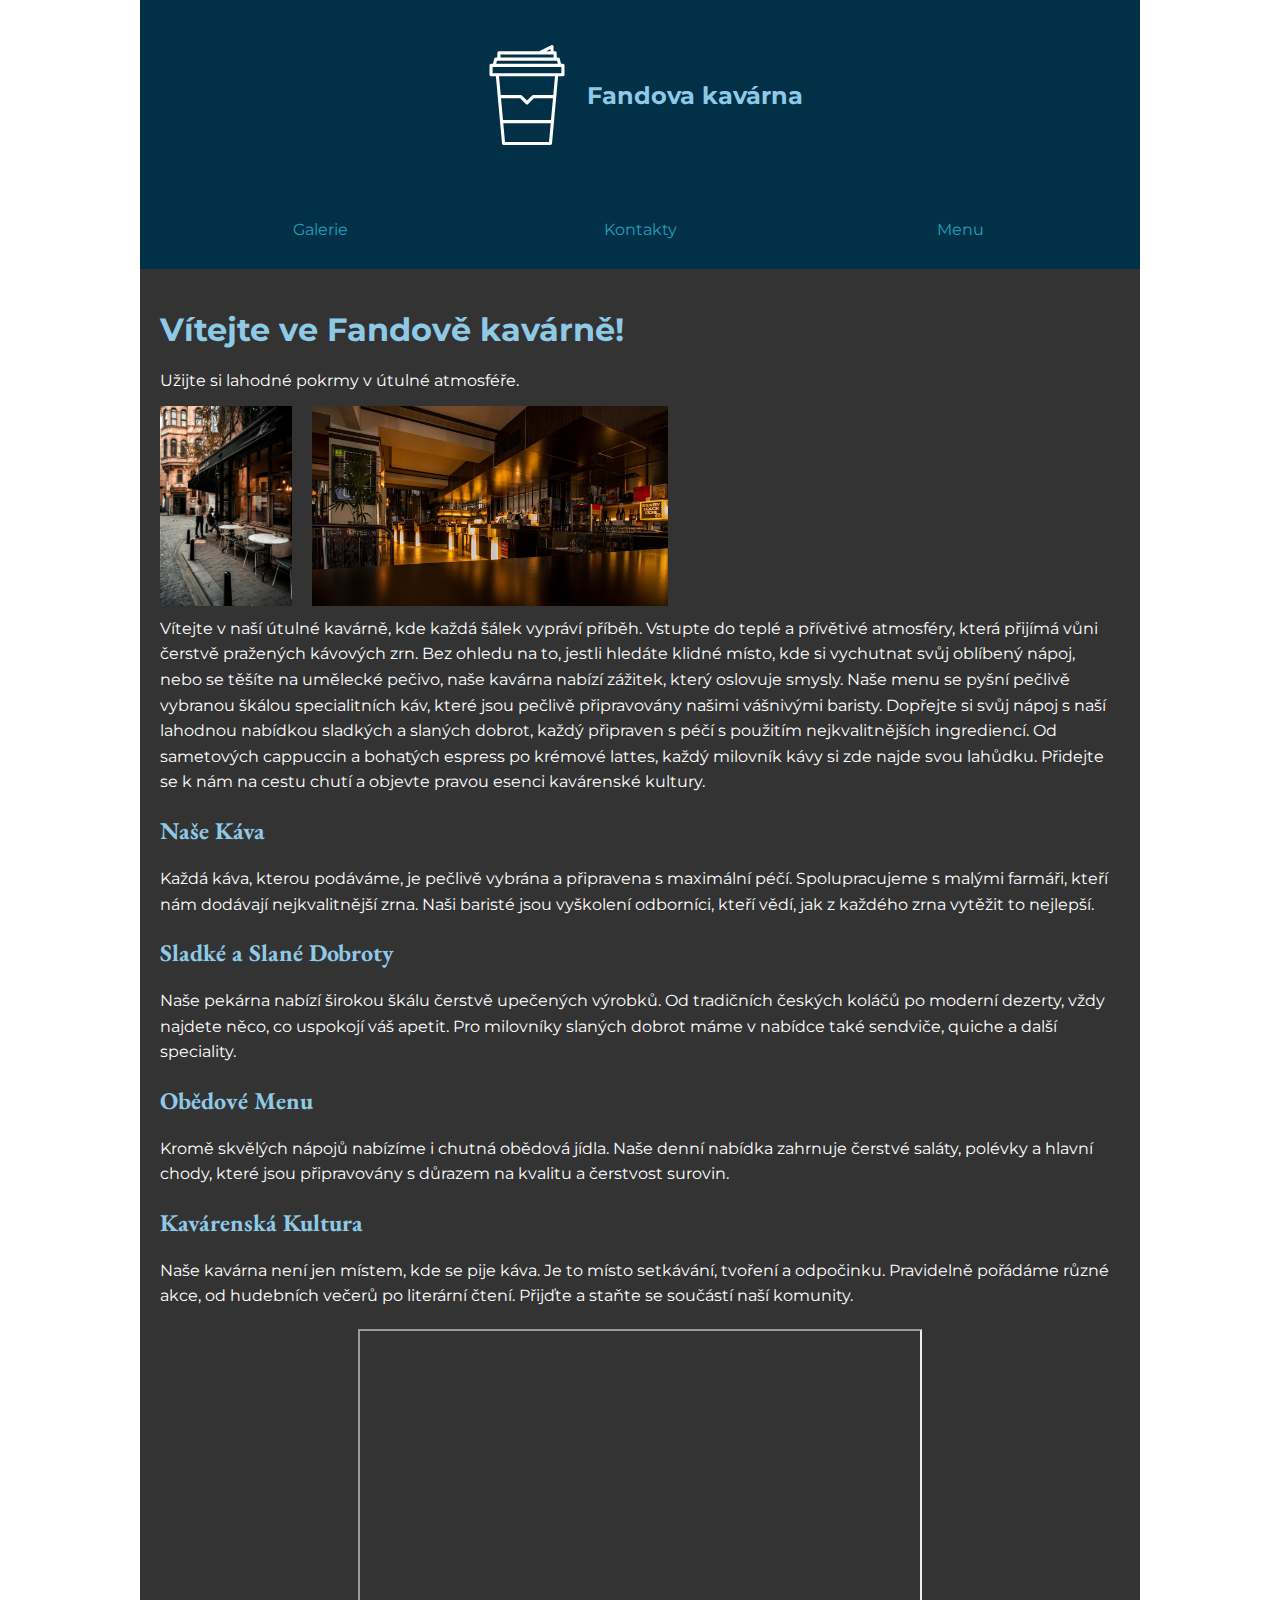
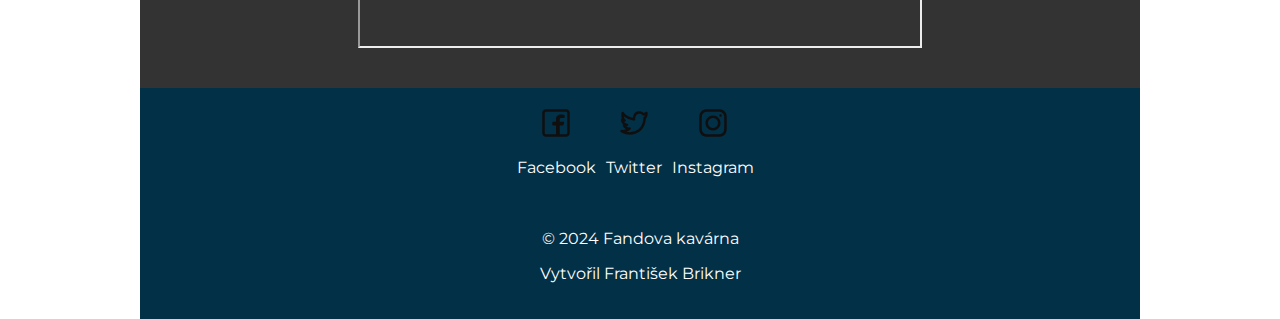
<file: index.html>
<!DOCTYPE html>
<html lang="cs">
<head>
    <meta charset="UTF-8">
    <meta name="viewport" content="width=device-width, initial-scale=1.0">
    <title>Fandova kavárna</title>
    <link rel="stylesheet" href="css/index.css">
</head>
<body>
    <div class="container">
        <header>
            <a href="index.html" class="logo">
                <img src="img/logo.svg" alt="Logo restaurace">
                <h1>Fandova kavárna</h1>
            </a>
        </header>
        <nav class="sidebar">
            <ul>
                <li><a href="photos.html" target="_blank">Galerie</a></li>
                <li><a href="contacts.html" target="_blank">Kontakty</a></li>
                <li><a href="menu.html" target="_blank">Menu</a>
                    <ul class="submenu">
                        <li><a href="menu.html#coffee">Káva</a></li>
                        <li><a href="menu.html#pastries">Sladké pečivo</a></li>
                        <li><a href="menu.html#lunch">Oběd</a></li>
                        <li><a href="menu.html#equipment">Vybavení</a></li>
                        <li><a href="menu.html#prices">Ceny</a></li>
                    </ul>
                </li>
            </ul>
        </nav>
        <main>
            <h1>Vítejte ve Fandově kavárně!</h1>
            <p>Užijte si lahodné pokrmy v útulné atmosféře.</p>
            <div class="photo-container">
                <img src="img/restaurant-outside.jpg" alt="Photo 1">
                <img src="img/restaurant_inside.jpg" class="second-photo" alt="Photo 2">
            </div>
            <div class="description">
                <p>Vítejte v naší útulné kavárně, kde každá šálek vypráví příběh. Vstupte do teplé a přívětivé atmosféry, která přijímá vůni čerstvě pražených kávových zrn. Bez ohledu na to, jestli hledáte klidné místo, kde si vychutnat svůj oblíbený nápoj, nebo se těšíte na umělecké pečivo, naše kavárna nabízí zážitek, který oslovuje smysly. Naše menu se pyšní pečlivě vybranou škálou specialitních káv, které jsou pečlivě připravovány našimi vášnivými baristy. Dopřejte si svůj nápoj s naší lahodnou nabídkou sladkých a slaných dobrot, každý připraven s péčí s použitím nejkvalitnějších ingrediencí. Od sametových cappuccin a bohatých espress po krémové lattes, každý milovník kávy si zde najde svou lahůdku. Přidejte se k nám na cestu chutí a objevte pravou esenci kavárenské kultury.</p>
                <h2>Naše Káva</h2>
                <p>Každá káva, kterou podáváme, je pečlivě vybrána a připravena s maximální péčí. Spolupracujeme s malými farmáři, kteří nám dodávají nejkvalitnější zrna. Naši baristé jsou vyškolení odborníci, kteří vědí, jak z každého zrna vytěžit to nejlepší.</p>
                <h2>Sladké a Slané Dobroty</h2>
                <p>Naše pekárna nabízí širokou škálu čerstvě upečených výrobků. Od tradičních českých koláčů po moderní dezerty, vždy najdete něco, co uspokojí váš apetit. Pro milovníky slaných dobrot máme v nabídce také sendviče, quiche a další speciality.</p>
                <h2>Obědové Menu</h2>
                <p>Kromě skvělých nápojů nabízíme i chutná obědová jídla. Naše denní nabídka zahrnuje čerstvé saláty, polévky a hlavní chody, které jsou připravovány s důrazem na kvalitu a čerstvost surovin.</p>
                <h2>Kavárenská Kultura</h2>
                <p>Naše kavárna není jen místem, kde se pije káva. Je to místo setkávání, tvoření a odpočinku. Pravidelně pořádáme různé akce, od hudebních večerů po literární čtení. Přijďte a staňte se součástí naší komunity.</p>
                <div class="center-video">
                    <iframe width="560" height="315" src="https://www.youtube.com/embed/TjR_iTo328k?si=iEkp_wTMpr7vVMoG" title="YouTube video player" allow="accelerometer; autoplay; clipboard-write; encrypted-media; gyroscope; picture-in-picture; web-share" 
                    referrerpolicy="strict-origin-when-cross-origin" allowfullscreen></iframe>
                </div>
            </div>
        </main>
        <footer>
            <div class="footer-content">
                <div class="social-icons">
                    <div class="social-icon">
                        <a href="https://www.facebook.com" target="_blank"><img src="img/facebook-svgrepo-com.svg" alt="Facebook"></a>
                        <p>Facebook</p>
                    </div>
                    <div class="social-icon">
                        <a href="https://x.com"><img src="img/twitter-svgrepo-com.svg" alt="Twitter"></a>
                        <p>Twitter</p>
                    </div>
                    <div class="social-icon">
                        <a href="https://www.instagram.com"><img src="img/instagram-svgrepo-com.svg" alt="Instagram"></a>
                        <p>Instagram</p>
                    </div>
                </div>
                <div class="footer-info">
                    <p>&copy; 2024 Fandova kavárna</p>
                    <p>Vytvořil František Brikner</p>
                </div>
            </div>
        </footer>
    </div>
</body>
</html>
</file>
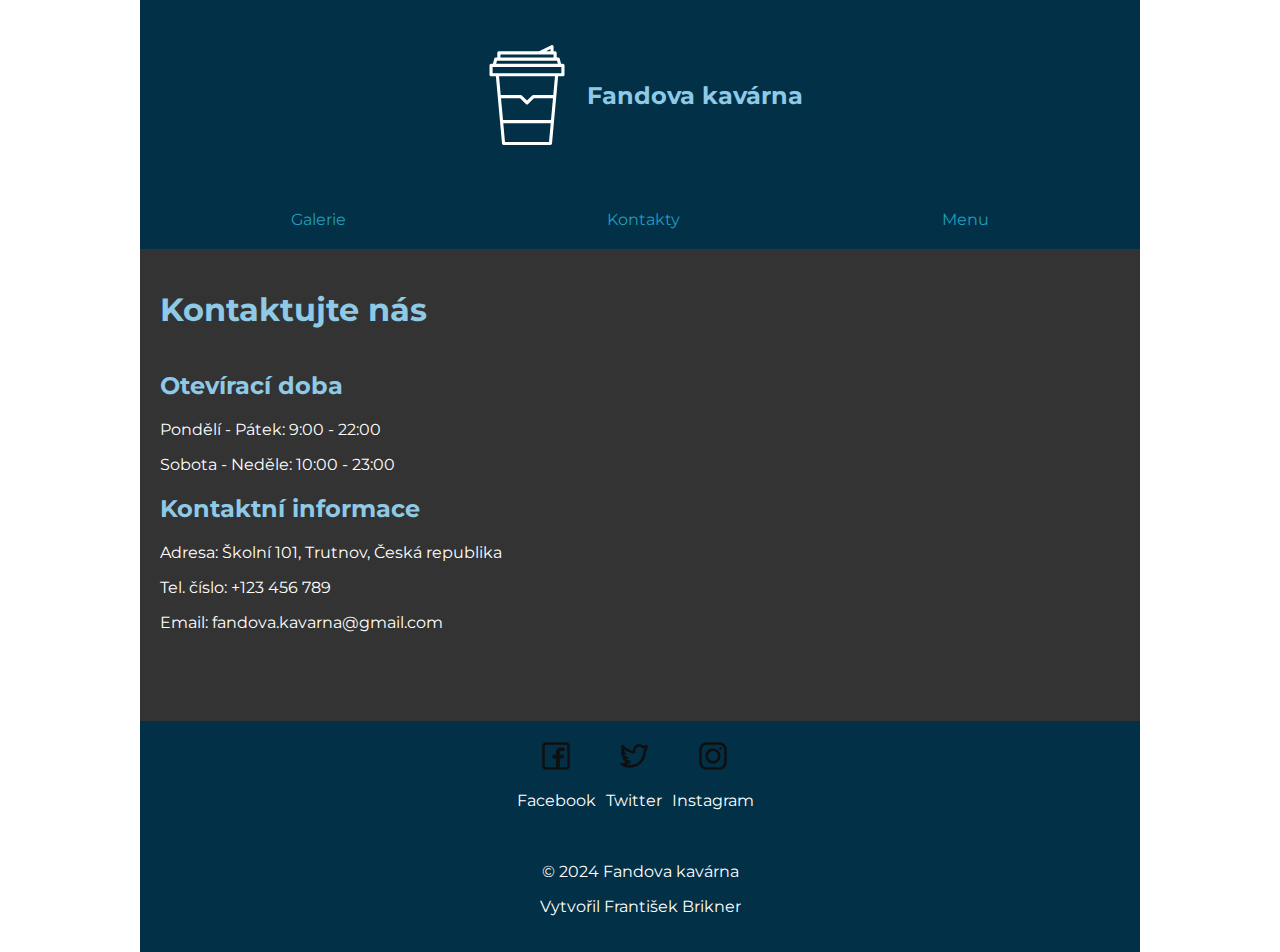
<file: contacts.html>
<!DOCTYPE html>
<html lang="cs">
<head>
    <meta charset="UTF-8">
    <meta name="viewport" content="width=device-width, initial-scale=1.0">
    <title>Fandova kavárna - Kontakty</title>
    <link rel="stylesheet" href="css/contacts.css">
</head>
<body>
    <div class="container">
        <header>
            <a href="index.html" class="logo">
                <img src="img/logo.svg" alt="Logo restaurace">
                <h1>Fandova kavárna</h1>
            </a>
        </header>
        <nav class="sidebar">
            <ul>
                <li><a href="photos.html" target="_blank">Galerie</a></li>
                <li><a href="contacts.html" target="_blank">Kontakty</a></li>
                <li><a href="menu.html" target="_blank">Menu</a>
                    <ul class="submenu">
                        <li><a href="menu.html#coffee">Káva</a></li>
                        <li><a href="menu.html#pastries">Sladké pečivo</a></li>
                        <li><a href="menu.html#lunch">Oběd</a></li>
                        <li><a href="menu.html#equipment">Vybavení</a></li>
                        <li><a href="menu.html#prices">Ceny</a></li>
                    </ul>
                </li>
            </ul>
        </nav>
        <main>
            <h1>Kontaktujte nás</h1>
            <div class="contact-container">
                <div class="contact-info">
                    <h2>Otevírací doba</h2>
                    <p>Pondělí - Pátek: 9:00 - 22:00</p>
                    <p>Sobota - Neděle: 10:00 - 23:00</p>

                    <h2>Kontaktní informace</h2>
                    <p>Adresa: Školní 101, Trutnov, Česká republika</p>
                    <p>Tel. číslo: +123 456 789</p>
                    <p>Email: fandova.kavarna@gmail.com</p>
                </div>
                <div class="map">
                    <iframe src="https://www.google.com/maps/embed?pb=!1m18!1m12!1m3!1d1267.2590177946495!2d15.911941978614761!3d50.56173232775579!2m3!1f0!2f0!3f0!3m2!1i1024!2i768!4f13.1!3m3!1m2!1s0x470e8c9c6cbf7aa3%3A0x3033207c7e44d002!2zU3TFmWVkbsOtIHByxa9teXNsb3bDoSDFoWtvbGEsIFRydXRub3YsIMWga29sbsOtIDEwMQ!5e0!3m2!1scs!2scz!4v1716129200278!5m2!1scs!2scz" style="border:0;" allowfullscreen="" loading="lazy" referrerpolicy="no-referrer-when-downgrade"></iframe>
                </div>
            </div>
        </main>
        <footer>
            <div class="footer-content">
                <div class="social-icons">
                    <div class="social-icon">
                        <a href="https://www.facebook.com" target="_blank"><img src="img/facebook-svgrepo-com.svg" alt="Facebook"></a>
                        <p>Facebook</p>
                    </div>
                    <div class="social-icon">
                        <a href="https://x.com"><img src="img/twitter-svgrepo-com.svg" alt="Twitter"></a>
                        <p>Twitter</p>
                    </div>
                    <div class="social-icon">
                        <a href="https://www.instagram.com"><img src="img/instagram-svgrepo-com.svg" alt="Instagram"></a>
                        <p>Instagram</p>
                    </div>
                </div>
                <div class="footer-info">
                    <p>&copy; 2024 Fandova kavárna</p>
                    <p>Vytvořil František Brikner</p>
                </div>
            </div>
        </footer>             
    </div>
</body>
</html>
</file>
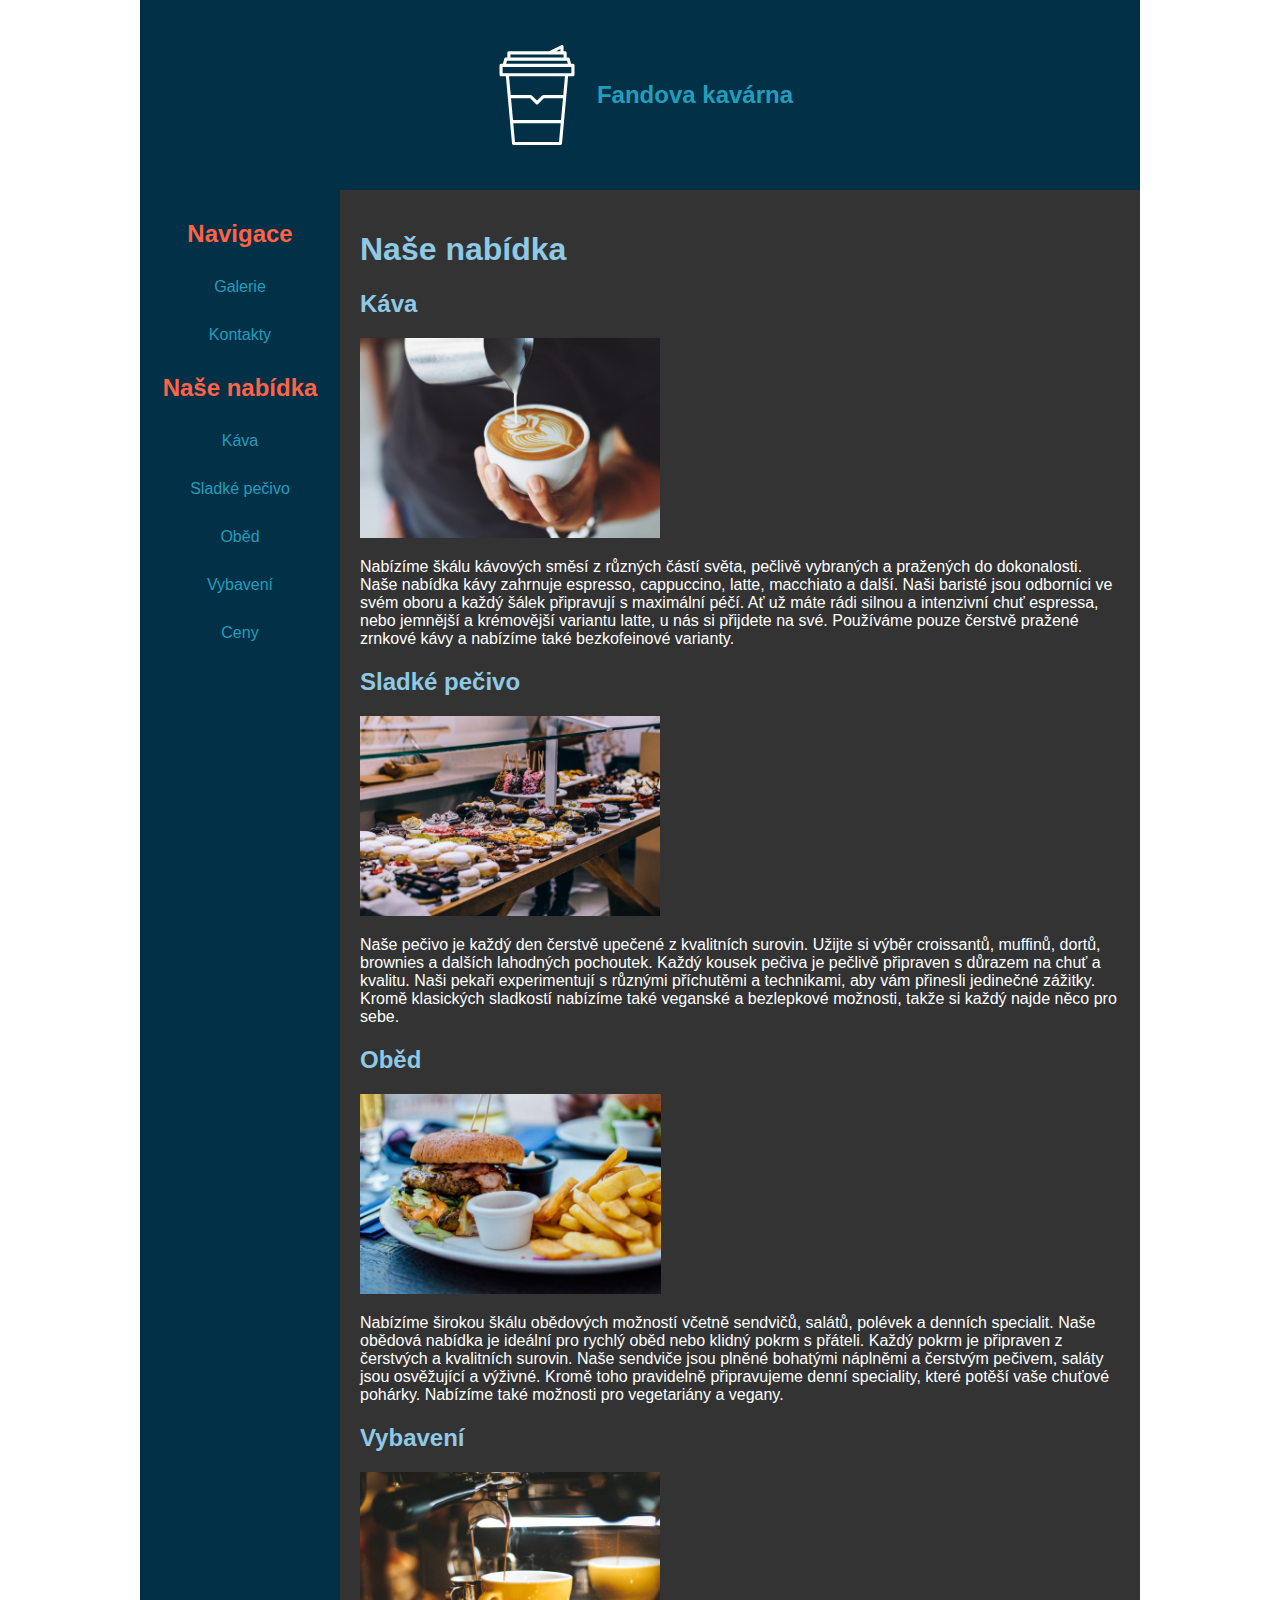
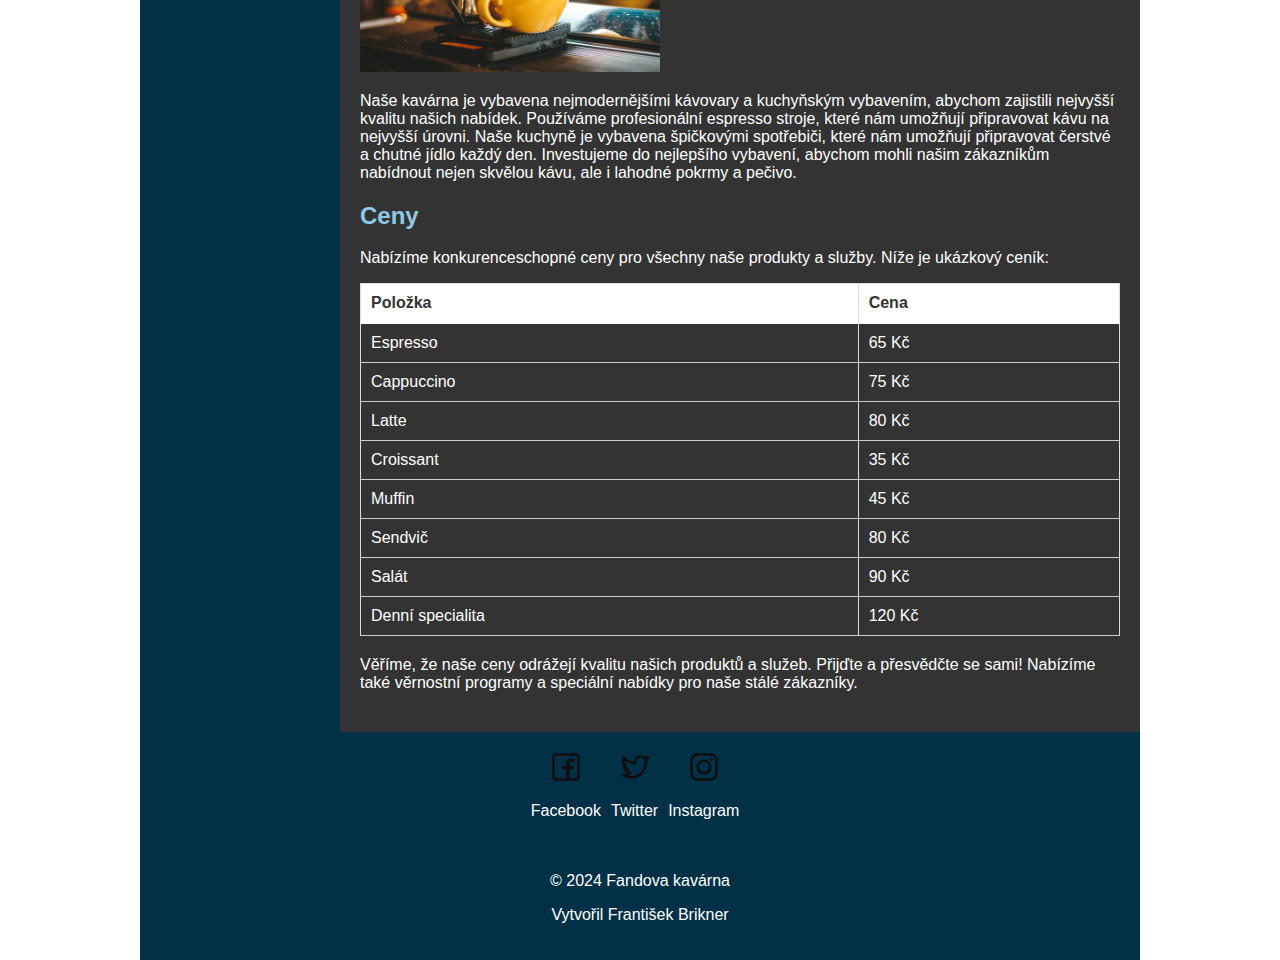
<file: menu.html>
<!DOCTYPE html>
<html lang="cs">
<head>
    <meta charset="UTF-8">
    <meta name="viewport" content="width=device-width, initial-scale=1.0">
    <title>Fandova kavárna - Naše nabídka</title>
    <link rel="stylesheet" href="css/menu.css">
</head>
<body>
    <div class="container">
        <header>
            <a href="index.html" class="logo">
                <img src="img/logo.svg" alt="Logo restaurace">
                <h1>Fandova kavárna</h1>
            </a>
        </header>
        <div class="content">
            <nav class="sidebar">
                <ul>
                    <li class="nav-title">Navigace</li>
                    <li><a href="photos.html" target="_blank">Galerie</a></li>
                    <li><a href="contacts.html" target="_blank">Kontakty</a></li>
                    <li class="nav-title">Naše nabídka</li>
                    <li><a href="#coffee">Káva</a></li>
                    <li><a href="#pastries">Sladké pečivo</a></li>
                    <li><a href="#lunch">Oběd</a></li>
                    <li><a href="#equipment">Vybavení</a></li>
                    <li><a href="#prices">Ceny</a></li>
                </ul>
            </nav>
            <main class="main-content">
                <h1>Naše nabídka</h1>
                <section id="coffee">
                    <h2>Káva</h2>
                    <img src="img/coffee.jpg" alt="Coffee">
                    <p>Nabízíme škálu kávových směsí z různých částí světa, pečlivě vybraných a pražených do dokonalosti. Naše nabídka kávy zahrnuje espresso, cappuccino, latte, macchiato a další. Naši baristé jsou odborníci ve svém oboru a každý šálek připravují s maximální péčí. Ať už máte rádi silnou a intenzivní chuť espressa, nebo jemnější a krémovější variantu latte, u nás si přijdete na své. Používáme pouze čerstvě pražené zrnkové kávy a nabízíme také bezkofeinové varianty.</p>
                </section>
                <section id="pastries">
                    <h2>Sladké pečivo</h2>
                    <img src="img/pastries.jpg" alt="Pastries">
                    <p>Naše pečivo je každý den čerstvě upečené z kvalitních surovin. Užijte si výběr croissantů, muffinů, dortů, brownies a dalších lahodných pochoutek. Každý kousek pečiva je pečlivě připraven s důrazem na chuť a kvalitu. Naši pekaři experimentují s různými příchutěmi a technikami, aby vám přinesli jedinečné zážitky. Kromě klasických sladkostí nabízíme také veganské a bezlepkové možnosti, takže si každý najde něco pro sebe.</p>
                </section>
                <section id="lunch">
                    <h2>Oběd</h2>
                    <img src="img/lunch.jpg" alt="Lunch">
                    <p>Nabízíme širokou škálu obědových možností včetně sendvičů, salátů, polévek a denních specialit. Naše obědová nabídka je ideální pro rychlý oběd nebo klidný pokrm s přáteli. Každý pokrm je připraven z čerstvých a kvalitních surovin. Naše sendviče jsou plněné bohatými náplněmi a čerstvým pečivem, saláty jsou osvěžující a výživné. Kromě toho pravidelně připravujeme denní speciality, které potěší vaše chuťové pohárky. Nabízíme také možnosti pro vegetariány a vegany.</p>
                </section>
                <section id="equipment">
                    <h2>Vybavení</h2>
                    <img src="img/equipment.jpg" alt="Equipment">
                    <p>Naše kavárna je vybavena nejmodernějšími kávovary a kuchyňským vybavením, abychom zajistili nejvyšší kvalitu našich nabídek. Používáme profesionální espresso stroje, které nám umožňují připravovat kávu na nejvyšší úrovni. Naše kuchyně je vybavena špičkovými spotřebiči, které nám umožňují připravovat čerstvé a chutné jídlo každý den. Investujeme do nejlepšího vybavení, abychom mohli našim zákazníkům nabídnout nejen skvělou kávu, ale i lahodné pokrmy a pečivo.</p>
                </section>
                <section id="prices">
                    <h2>Ceny</h2>
                    <p>Nabízíme konkurenceschopné ceny pro všechny naše produkty a služby. Níže je ukázkový ceník:</p>
                    <table>
                        <thead>
                            <tr>
                                <th>Položka</th>
                                <th>Cena</th>
                            </tr>
                        </thead>
                        <tbody>
                            <tr>
                                <td>Espresso</td>
                                <td>65 Kč</td>
                            </tr>
                            <tr>
                                <td>Cappuccino</td>
                                <td>75 Kč</td>
                            </tr>
                            <tr>
                                <td>Latte</td>
                                <td>80 Kč</td>
                            </tr>
                            <tr>
                                <td>Croissant</td>
                                <td>35 Kč</td>
                            </tr>
                            <tr>
                                <td>Muffin</td>
                                <td>45 Kč</td>
                            </tr>
                            <tr>
                                <td>Sendvič</td>
                                <td>80 Kč</td>
                            </tr>
                            <tr>
                                <td>Salát</td>
                                <td>90 Kč</td>
                            </tr>
                            <tr>
                                <td>Denní specialita</td>
                                <td>120 Kč</td>
                            </tr>
                        </tbody>
                    </table>
                    <p>Věříme, že naše ceny odrážejí kvalitu našich produktů a služeb. Přijďte a přesvědčte se sami! Nabízíme také věrnostní programy a speciální nabídky pro naše stálé zákazníky.</p>
                </section>
            </main>
        </div>
        <footer>
            <div class="footer-content">
                <div class="social-icons">
                    <div class="social-icon">
                        <a href="https://www.facebook.com" target="_blank"><img src="img/facebook-svgrepo-com.svg" alt="Facebook"></a>
                        <p>Facebook</p>
                    </div>
                    <div class="social-icon">
                        <a href="https://x.com"><img src="img/twitter-svgrepo-com.svg" alt="Twitter"></a>
                        <p>Twitter</p>
                    </div>
                    <div class="social-icon">
                        <a href="https://www.instagram.com"><img src="img/instagram-svgrepo-com.svg" alt="Instagram"></a>
                        <p>Instagram</p>
                    </div>
                </div>
                <div class="footer-info">
                    <p>&copy; 2024 Fandova kavárna</p>
                    <p>Vytvořil František Brikner</p>
                </div>
            </div>
        </footer>
    </div>
</body>
</html>
</file>
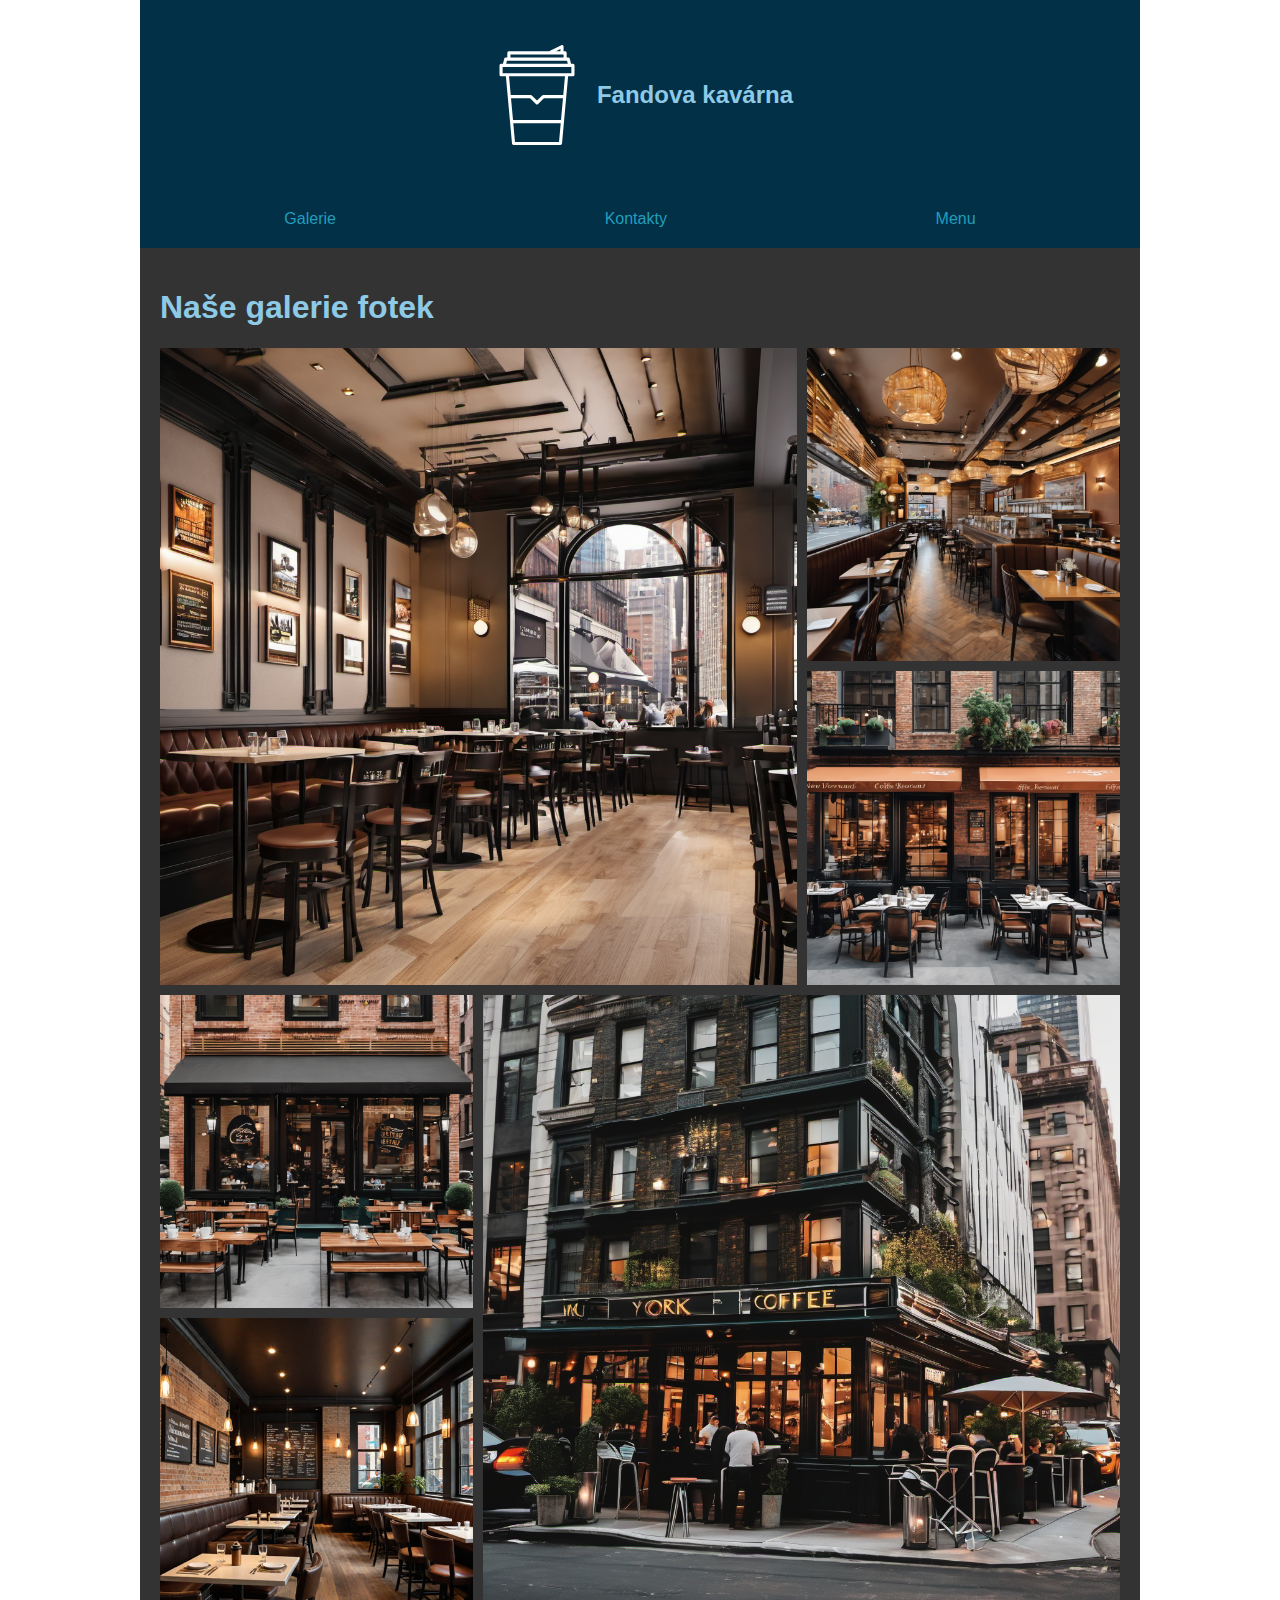
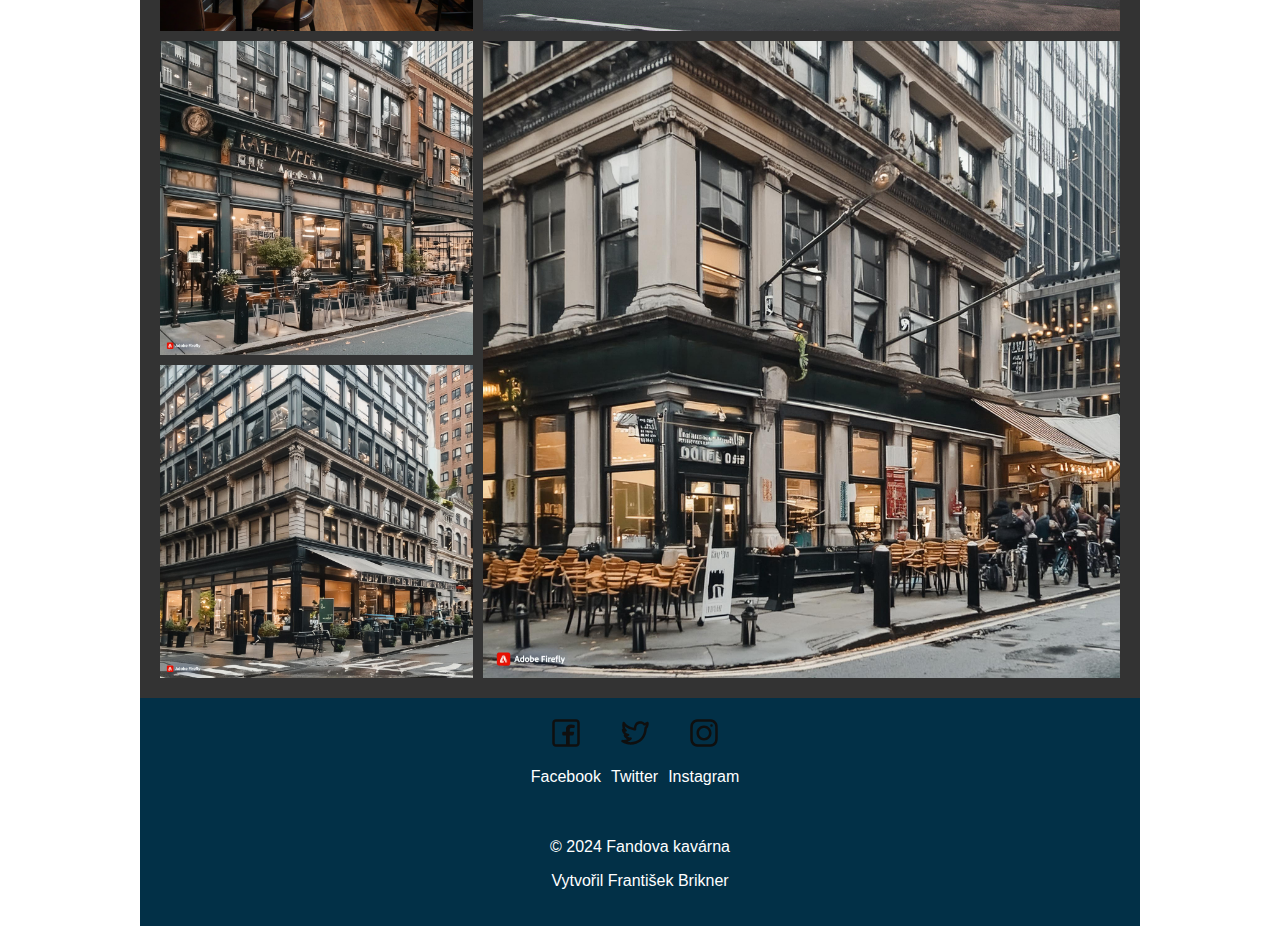
<file: photos.html>
<!DOCTYPE html>
<html lang="cs">
<head>
    <meta charset="UTF-8">
    <meta name="viewport" content="width=device-width, initial-scale=1.0">
    <title>Fandova kavárna - Galerie</title>
    <link rel="stylesheet" href="css/photos.css">
</head>
<body>
    <div class="container">
    <header>
        <a href="index.html" class="logo">
            <img src="img/logo.svg" alt="Logo restaurace">
            <h1>Fandova kavárna</h1>
        </a>
    </header>
        <nav class="sidebar">
            <ul>
                <li><a href="photos.html" target="_blank">Galerie</a></li>
                <li><a href="contacts.html" target="_blank">Kontakty</a></li>
                <li><a href="menu.html" target="_blank">Menu</a>
                    <ul class="submenu">
                        <li><a href="menu.html#coffee">Káva</a></li>
                        <li><a href="menu.html#pastries">Sladké pečivo</a></li>
                        <li><a href="menu.html#lunch">Oběd</a></li>
                        <li><a href="menu.html#equipment">Vybavení</a></li>
                        <li><a href="menu.html#prices">Ceny</a></li>
                    </ul>
                </li>
            </ul>
        </nav>
        <main>
            <h1>Naše galerie fotek</h1>
            <div class="gallery">
                <img src="img/img_1.png" alt="Photo 1" class="large">
                <img src="img/img_2.png" alt="Photo 2">
                <img src="img/img_3.png" alt="Photo 3">
                <img src="img/img_4.png" alt="Photo 4">
                <img src="img/img_5.png" alt="Photo 5" class="large">
                <img src="img/img_6.png" alt="Photo 6">
                <img src="img/img_7.jpg" alt="Photo 7">
                <img src="img/img_8.jpg" alt="Photo 8" class="large">
                <img src="img/img_9.jpg" alt="Photo 9">
            </div>
        </main>
        <footer>
            <div class="footer-content">
                <div class="social-icons">
                    <div class="social-icon">
                        <a href="https://www.facebook.com" target="_blank"><img src="img/facebook-svgrepo-com.svg" alt="Facebook"></a>
                        <p>Facebook</p>
                    </div>
                    <div class="social-icon">
                        <a href="https://x.com"><img src="img/twitter-svgrepo-com.svg" alt="Twitter"></a>
                        <p>Twitter</p>
                    </div>
                    <div class="social-icon">
                        <a href="https://www.instagram.com"><img src="img/instagram-svgrepo-com.svg" alt="Instagram"></a>
                        <p>Instagram</p>
                    </div>
                </div>
                <div class="footer-info">
                    <p>&copy; 2024 Fandova kavárna</p>
                    <p>Vytvořil František Brikner</p>
                </div>
            </div>
        </footer>             
    </div>
</body>
</html>
</file>
<file: css/index.css>
@import url('https://fonts.googleapis.com/css2?family=EB+Garamond:ital,wght@0,400..800;1,400..800&family=Montserrat:ital,wght@0,100..900;1,100..900&display=swap');

/* Root variables for colors */
:root {
    --primary-color: #219EBC;
    --header-footer-cl: #023047;
    --title-color: #8ECAE6;
    --hover-color: #ff6347;
    --background-color: #fff;
    --main-bg-color: #333;
    --main-text-color: #fff;
}

/* Reset default list styles */
nav ul {
    list-style-type: none;
    padding: 0;
    margin: 0;
    display: flex; /* Use flexbox for layout */
    justify-content: space-around; /* Distribute items evenly */
}

/* Style for navigation links */
nav ul li {
    flex: 1; /* Make each list item take equal space */
    text-align: center; /* Center text in each item */
    position: relative; /* Required for submenu positioning */
}

/* Style for navigation links */
nav ul li a {
    display: block; /* Make links block-level elements */
    text-decoration: none; /* Remove underline */
    color: var(--primary-color); /* Use primary color */
    padding: 10px 0; /* Add some padding */
}

/* Style for active navigation link */
nav ul li a:hover {
    color: var(--hover-color); /* Use hover color */
}

.submenu {
    display: none;
    position: absolute;
    top: 100%; /* Position submenu below parent */
    left: 50%; /* Center submenu under the parent */
    transform: translateX(-50%); /* Center horizontally */
    background-color: var(--header-footer-cl); /* Use header-footer color */
    padding: 10px 20px; /* Adjust padding as needed */
    list-style-type: none;
    width: 200px; /* Set submenu width */
    z-index: 1000; /* Ensure submenu is on top */
    box-shadow: 0px 0px 10px rgba(0, 0, 0, 0.5); /* Add box shadow for depth */
}

/* Show submenu on hover */
nav ul li:hover .submenu {
    display: block;
    text-align: center; /* Center the submenu links horizontally */
}

.submenu li {
    text-align: center; /* Center the submenu links horizontally */
}

.submenu li a {
    color: var(--main-text-color); /* Set text color to white */
    display: block;
    padding: 10px; /* Adjust vertical padding */
    text-align: center; /* Center text horizontally */
}

/* Style for logo */
.logo {
    display: flex; /* Use flexbox to align items */
    align-items: center; /* Center items vertically */
    text-decoration: none;
}

.logo img {
    width: 100px; /* Adjust the width of the image */
    height: auto; /* Maintain aspect ratio */
    margin-right: 10px; /* Add some space between image and title */
    filter: invert(1) hue-rotate(180deg); /* Change the color of the image */
}

.logo h1 {
    color: var(--title-color); /* Use title color */
    font-size: 24px; /* Adjust the font size of the title */
}

/* Body styling */
body {
    display: flex;
    justify-content: center; /* Horizontally center the container */
    align-items: flex-start; /* Align items to the top */
    min-height: 100vh; /* Ensure full height */
    margin: 0; /* Remove default margin */
    background-color: var(--background-color); /* Set background color to white */
    font-family: 'Montserrat', sans-serif; /* Use the Montserrat font */
}

/* Container setup with grid */
.container {
    display: grid;
    grid-template-areas:
        "header"
        "nav"
        "main"
        "footer";
    grid-template-columns: 1fr;
    max-width: 1000px; /* Set the maximum width for the container */
    width: 100%; /* Ensure it takes full width up to max-width */
    background-color: var(--background-color); /* Set background color */
}

/* Header styling */
header {
    grid-area: header;
    width: 100%;
    background-color: var(--header-footer-cl); /* Use header-footer color */
    color: var(--main-text-color); /* Set text color to white */
    text-align: center;
    padding: 20px 0;
    height: 150px; /* Set the desired fixed height */
    display: flex; /* Use flexbox for alignment */
    align-items: center; /* Center items vertically */
    justify-content: center; /* Center items horizontally */
}

/* Navigation styling */
nav {
    grid-area: nav;
    background-color: var(--header-footer-cl); /* Use header-footer color */
    color: var(--main-text-color); /* Set text color to white */
    text-align: center;
    padding: 20px;
}

/* Main styling */
main {
    grid-area: main;
    padding: 20px; /* Add some padding */
    background-color: var(--main-bg-color); /* Set background color */
    color: var(--main-text-color); /* Set text color */
    box-sizing: border-box;
}

.center-video {
    display: flex;
    justify-content: center;
    margin: 20px 0; /* Optional: Adds some space above and below the video */
}

main h1 {
    color: var(--title-color);
}

/* Section styling */
section {
    margin-bottom: 20px; /* Add space between sections */
}

/* Style for the photo container */
.photo-container {
    display: flex; /* Change display to flex */
    margin: 0; /* Remove any margin */
    padding: 0; /* Remove any padding */
    overflow-x: auto; /* Add horizontal scrolling if images overflow */
}

/* Style for all images inside the photo container */
.photo-container img {
    height: 200px; /* Set the desired height for all images */
    width: auto; /* Allow width to adjust based on the specified height */
    margin: 0; /* Remove any margin */
    padding: 0; /* Remove any padding */
    flex-shrink: 0; /* Prevent images from shrinking */
    max-width: 100%; /* Ensure images don't exceed container width */
    object-fit: cover; /* Maintain aspect ratio without deforming */
}

/* Add margin to the second photo */
.photo-container img.second-photo {
    margin-left: 20px; /* Add some margin to the left of the second photo */
}

/* Style for footer */
footer {
    grid-area: footer;
    background-color: var(--header-footer-cl); /* Use header-footer color */
    color: var(--main-text-color); /* Set text color to white */
    text-align: center;
    padding: 20px 0;
}

/* Style for footer content */
.footer-content {
    display: flex;
    flex-direction: column;
    align-items: center;
    max-width: 1000px;
    margin: 0 auto;
}

/* Style for social icon container */
.social-icons {
    display: flex;
    justify-content: center;
    align-items: center;
    margin-bottom: 20px;
}

/* Style for individual social icon */
.social-icon {
    margin-right: 10px;
    text-align: center;
}

.social-icon img {
    width: 30px;
    height: auto;
}

/* Style for footer info */
.footer-info {
    text-align: center;
}

/* Responsive adjustments */
@media (max-width: 768px) {
    .photo-container img.second-photo {
        margin-left: 10px; /* Adjust margin for smaller screens */
    }
}

@media (max-width: 480px) {
    .photo-container img.second-photo {
        margin-left: 5px; /* Adjust margin for very small screens */
    }
}

.description h2 {
    color: var(--title-color); /* Use title color */
    font-family: 'EB Garamond', serif; /* Use EB Garamond for titles */
    margin-top: 20px; /* Add some space above the title */
}

.description p {
    margin-top: 10px; /* Add some space between paragraphs */
    line-height: 1.6; /* Improve readability with line height */
}

/* Media query for tablets */
@media screen and (max-width: 1024px) {
    .container {
        display: block; /* Change display to block for single-column layout */
    }
    .sidebar {
        display: none; /* Hide sidebar by default on tablets */
    }
    nav ul li {
        display: block; /* Change display to block for list items */
        margin-right: 0; /* Reset margin */
        position: static; /* Reset position */
    }
    .submenu {
        position: static; /* Reset position */
        top: auto; /* Reset top position */
        left: auto; /* Reset left position */
    }
}

/* Media query for mobile phones */
@media screen and (max-width: 600px) {
    main {
        padding: 10px; /* Adjust padding for better readability */
    }
}
</file>
<file: css/contacts.css>
@import url('https://fonts.googleapis.com/css2?family=EB+Garamond:ital,wght@0,400..800;1,400..800&family=Montserrat:ital,wght@0,100..900;1,100..900&display=swap');

/* Root variables for colors */
:root {
    --primary-color: #219EBC;
    --header-footer-cl: #023047;
    --title-color: #8ECAE6;
    --hover-color: #ff6347;
    --background-color: #fff;
    --main-bg-color: #333;
    --main-text-color: #fff;
}

/* Style for navigation links */
nav ul {
    list-style-type: none;
    padding: 0;
    margin: 0;
    display: flex;
    justify-content: space-around; /* Distribute items evenly */
}

/* Style for navigation links */
nav ul li {
    position: relative; /* Required for submenu positioning */
}

/* Style for navigation links */
nav ul li a {
    text-decoration: none; /* Remove underline */
    color: var(--primary-color); /* Use primary color */
}

/* Style for active navigation link */
nav ul li a:hover {
    color: var(--hover-color); /* Use hover color */
}

/* Submenu styling */
.submenu {
    display: none;
    position: absolute;
    top: 100%; /* Position submenu below parent */
    left: 50%; /* Center submenu under the parent */
    transform: translateX(-50%); /* Center horizontally */
    background-color: var(--header-footer-cl); /* Use header-footer color */
    padding: 10px 20px; /* Add padding */
    list-style-type: none;
    width: 200px; /* Set submenu width to auto */
    z-index: 1000; /* Ensure submenu is on top */
    box-shadow: 0px 0px 10px rgba(0, 0, 0, 0.5); /* Add box shadow for depth */
}

/* Submenu link styling */
.submenu li {
    text-align: center; /* Center submenu links */
}

.submenu li a {
    color: var(--main-text-color); /* Set text color to white */
    display: block;
    padding: 10px; /* Add padding */
    text-align: center;
}

/* Show submenu on hover */
nav ul li:hover .submenu {
    display: block;
    text-align: center;
}

/* Style for logo */
.logo {
    display: flex; /* Use flexbox to align items */
    align-items: center; /* Center items vertically */
    text-decoration: none;
}

.logo img {
    width: 100px; /* Adjust the width of the image */
    height: auto; /* Maintain aspect ratio */
    margin-right: 10px; /* Add some space between image and title */
    filter: invert(1) hue-rotate(180deg); /* Change the color of the image */
}

.logo h1 {
    color: var(--title-color); /* Use title color */
    font-size: 24px; /* Adjust the font size of the title */
}

/* Body styling */
body {
    display: flex;
    justify-content: center; /* Horizontally center the container */
    align-items: flex-start; /* Align items to the top */
    min-height: 100vh; /* Ensure full height */
    margin: 0; /* Remove default margin */
    background-color: var(--background-color); /* Set background color to white */
    font-family: 'Montserrat', sans-serif; /* Use the Montserrat font */
}

/* Container setup with grid */
.container {
    display: grid;
    grid-template-areas:
        "header"
        "nav"
        "main"
        "footer";
    grid-template-columns: 1fr;
    max-width: 1000px; /* Set the maximum width for the container */
    width: 100%; /* Make container take the full width available */
    background-color: var(--background-color); /* Set background color */
}

/* Header styling */
header {
    grid-area: header;
    width: 100%;
    background-color: var(--header-footer-cl); /* Use header-footer color */
    color: var(--main-text-color); /* Set text color to white */
    text-align: center;
    padding: 20px 0;
    height: 150px; /* Set the desired fixed height */
    display: flex; /* Use flexbox for alignment */
    align-items: center; /* Center items vertically */
    justify-content: center; /* Center items horizontally */
}
/* Navigation styling */
nav {
    grid-area: nav;
    background-color: var(--header-footer-cl); /* Use header-footer color */
    color: var(--main-text-color); /* Set text color to white */
    text-align: center;
    padding: 20px;
}

/* Main styling */
main {
    grid-area: main;
    padding: 20px; /* Add some padding */
    background-color: var(--main-bg-color); /* Set background color */
    color: var(--main-text-color); /* Set text color */
    box-sizing: border-box;
}

main h2, h1 {
    color: var(--title-color);
}

/* Contact container styling */
.contact-container {
    display: flex;
    flex-wrap: wrap;
    gap: 20px;
}

.contact-info {
    flex: 1;
    min-width: 300px;
}

.map {
    flex: 1;
    min-width: 300px;
    height: 350px;
    background-color: var(--main-bg-color); /* Set background color to match main */
    align-self: flex-start; /* Align the map to the start of its container */
}

.map iframe {
    width: 100%;
    height: 100%;
    border: none;
}

/* Section styling */
section {
    margin-bottom: 20px; /* Add space between sections */
}

section img {
    max-width: 100%;
    height: auto; /* Maintain aspect ratio */
}

/* Style for footer */
footer {
    grid-area: footer;
    background-color: var(--header-footer-cl); /* Use header-footer color */
    color: var(--main-text-color); /* Set text color to white */
    text-align: center;
    padding: 20px 0;
}

/* Style for footer content */
.footer-content {
    display: flex;
    flex-direction: column;
    align-items: center;
    max-width: 1000px;
    margin: 0 auto;
}

/* Style for social icon container */
.social-icons {
    display: flex;
    justify-content: center;
    align-items: center;
    margin-bottom: 20px;
}

/* Style for individual social icon */
.social-icon {
    margin-right: 10px;
    text-align: center;
}

.social-icon img {
    width: 30px;
    height: auto;
}

/* Style for footer info */
.footer-info {
    text-align: center;
}

/* Media query for tablets */
@media screen and (max-width: 1024px) {
    .container {
        display: block; /* Change display to block for single-column layout */
    }
    .sidebar {
        display: none; /* Hide sidebar by default on tablets */
    }
    nav ul li {
        display: block; /* Change display to block for list items */
        margin-right: 0; /* Reset margin */
        position: static; /* Reset position */
    }
    .submenu {
        position: static; /* Reset position */
        top: auto; /* Reset top position */
        left: auto; /* Reset left position */
    }
}

/* Media query for mobile phones */
@media screen and (max-width: 600px) {
    main {
        padding: 10px; /* Adjust padding for better readability */
    }
}
</file>
<file: css/menu.css>
/* Root variables for colors */
:root {
    --primary-color: #219EBC; 
    --header-footer-cl: #023047;
    --title-color: var(--primary-color); /* Title color uses primary color */
    --text-color: #fff; /* Text color variable */
    --hover-color: #ff6347;
    --background-color: #fff;
    --main-bg-color: #333;
    --subheading-color: #8ECAE6; 
    --nav-title-color: #ff6347; /* Custom color for nav title */
}

/* Style for navigation */
nav {
    background-color: var(--header-footer-cl);
    color: var(--primary-color);
    padding: 20px;
    text-align: center;
    margin-bottom: 0; /* Remove margin bottom */
}

/* Style for section headings to be white */
section h2 {
    color: var(--subheading-color); /* Set text color to subheading color */
}

main h1 {
    color: var(--subheading-color);
}

/* Reset default list styles */
nav ul {
    list-style-type: none;
    padding: 0;
    margin: 0;
}

/* Style for navigation links */
nav ul li {
    margin-bottom: 10px; /* Add space between items vertically */
}

/* Style for navigation links */
nav ul li a {
    text-decoration: none; /* Remove underline */
    color: var(--primary-color); /* Use primary color */
    display: block; /* Make links block elements */
    padding: 10px; /* Add padding for better click area */
    background-color: var(--header-footer-cl); /* Background color for links */
    border-radius: 0; /* Remove rounded corners */
}

/* Style for nav title */
nav ul li.nav-title {
    color: var(--nav-title-color); /* Use nav title color */
    font-size: 1.5em; /* Increase font size */
    font-weight: bold; /* Make it bold */
    background-color: transparent; /* Remove background color */
    padding: 10px 0; /* Adjust padding */
}

/* Style for active navigation link */
nav ul li a:hover {
    color: var(--hover-color); /* Use hover color */
}

/* Submenu styling */
.submenu {
    display: none; /* Hide submenu by default */
    list-style-type: none;
    padding-left: 20px; /* Indent submenu items */
    margin-top: 10px;
}

/* Show submenu on hover */
nav ul li:hover .submenu {
    display: block; /* Show submenu when hovering over the parent menu item */
}

.submenu li a {
    background-color: transparent; /* Remove background for submenu items */
    color: var(--text-color); /* Set text color */
}

/* Style for logo */
.logo {
    display: flex; /* Use flexbox to align items */
    align-items: center; /* Center items vertically */
    text-decoration: none;
}

.logo img {
    width: 100px; /* Adjust the width of the image */
    height: auto; /* Maintain aspect ratio */
    margin-right: 10px; /* Add some space between image and title */
    filter: invert(1) hue-rotate(180deg); /* Change the color of the image */
}

.logo h1 {
    color: var(--title-color); /* Use title color */
    font-size: 24px; /* Adjust the font size of the title */
}

/* Body styling */
body {
    display: flex;
    justify-content: center; /* Horizontally center the container */
    align-items: flex-start; /* Align items to the top */
    min-height: 100vh; /* Ensure full height */
    margin: 0; /* Remove default margin */
    background-color: var(--background-color); /* Set background color to white */
    font-family: 'Montserrat', sans-serif; /* Use the Montserrat font */
}

/* Container setup with grid */
.container {
    display: flex; /* Use flexbox to align items */
    flex-direction: column;
    max-width: 1000px; /* Set the maximum width for the container */
    width: 100%; /* Make container take the full width available */
    background-color: var(--background-color); /* Set background color */
}

/* Header styling */
header {
    grid-area: header;
    width: 100%;
    background-color: var(--header-footer-cl); /* Use header-footer color */
    color: var(--main-text-color); /* Set text color to white */
    text-align: center;
    padding: 20px 0;
    height: 150px; /* Set the desired fixed height */
    display: flex; /* Use flexbox for alignment */
    align-items: center; /* Center items vertically */
    justify-content: center; /* Center items horizontally */
}

table {
    width: 100%;
    border-collapse: collapse; /* Ensure that borders are collapsed */
    margin-bottom: 20px; /* Add some space below the table */
}

thead th {
    text-align: left;
    border-bottom: 2px solid var(--background-color); /* Add a bottom border to the table header */
    padding: 10px; /* Add padding to the table header cells */
}

tbody td {
    border-bottom: 1px solid #ccc; /* Add a bottom border to the table body cells */
    padding: 10px; /* Add padding to the table body cells */
}

/* Optional: Add borders to the sides and top of the table cells for a full grid effect */
table, th, td {
    border: 1px solid #ddd; /* Light gray border for a clean look */
    padding: 8px; /* Adjust padding as needed */
}

th {
    background-color: var(--background-color); /* Add background color to header cells */
    color: var(--main-bg-color); /* Set text color */
}

/* Content setup with grid */
.content {
    display: grid;
    grid-template-columns: 200px 1fr;
    max-width: 1200px; /* Set maximum width */
    margin: 0 auto; /* Center the content */
}

/* Sidebar styling */
.sidebar {
    background-color: var(--header-footer-cl); /* Set background color */
    padding: 20px;
    border-radius: 0; /* Remove rounded corners */
}

/* Main content styling */
.main-content {
    background-color: var(--main-bg-color); /* Set background color */
    padding: 20px;
    border-radius: 0; /* Remove rounded corners */
    max-width: 800px; /* Set the fixed width for main content */
    color: var(--text-color); /* Set text color to white */
}

/* Section styling */
section {
    margin-bottom: 20px; /* Add space between sections */
}

/* Image styling */
.main-content img {
    max-width: 100%; /* Ensure images are responsive */
    height: auto; /* Maintain aspect ratio */
    max-height: 200px; /* Set a maximum height for the images */
}

/* Style for footer */
footer {
    background-color: var(--header-footer-cl); /* Use header-footer color */
    color: var(--text-color); /* Set text color */
    text-align: center;
    padding: 20px 0;
}

/* Style for footer content */
.footer-content {
    display: flex;
    flex-direction: column;
    align-items: center;
    max-width: 1000px;
    margin: 0 auto;
}

/* Style for social icon container */
.social-icons {
    display: flex;
    justify-content: center;
    align-items: center;
    margin-bottom: 20px;
}

/* Style for individual social icon */
.social-icon {
    margin-right: 10px;
    text-align: center;
}

.social-icon img {
    width: 30px;
    height: auto;
}

/* Style for footer info */
.footer-info {
    text-align: center;
}

/* Media query for tablets */
@media screen and (max-width: 1024px) {
    .container {
        display: block; /* Change display to block for single-column layout */
    }
    .sidebar {
        display: none; /* Hide sidebar by default on tablets */
    }
    .toggle-nav {
        display: block; /* Display toggle button */
    }
}

/* Media query for mobile phones */
@media screen and (max-width: 600px) {
    .main-content {
        padding: 10px; /* Adjust padding for better readability */
    }
    .toggle-nav {
        display: block; /* Display toggle button */
    }
}
</file>
<file: css/photos.css>
/* Root variables for colors */
:root { 
    --primary-color: #219EBC; 
    --header-footer-cl: #023047; 
    --title-color: #8ECAE6; 
    --hover-color: #ff6347; 
    --background-color: #fff; 
    --main-bg-color: #333; 
    --main-text-color: #fff; 
}

/* Reset default list styles */
nav ul { 
    list-style-type: none; 
    padding: 0; 
    margin: 0;
    display: flex; /* Use flexbox for layout */
    justify-content: space-around; /* Distribute items evenly */ 
}

/* Style for navigation links */
nav ul li { 
    display: inline; /* Display items horizontally */ 
    margin-right: 20px; /* Add space between items */ 
    position: relative; /* Allow sub-menu positioning */
}

/* Style for navigation links */
nav ul li a { 
    text-decoration: none; /* Remove underline */ 
    color: var(--primary-color); /* Use primary color */ 
}

/* Style for active navigation link */
nav ul li a:hover { 
    color: var(--hover-color); /* Use hover color */ 
}

/* Submenu styling */
.submenu {
    display: none;
    position: absolute;
    top: 100%; /* Position submenu below parent */
    left: 50%; /* Center submenu under the parent */
    transform: translateX(-50%); /* Center horizontally */
    background-color: var(--header-footer-cl); /* Use header-footer color */
    padding: 10px 20px; /* Adjust padding as needed */
    list-style-type: none;
    width: 200px; /* Set submenu width */
    z-index: 1000; /* Ensure submenu is on top */
    box-shadow: 0px 0px 10px rgba(0, 0, 0, 0.5); /* Add box shadow for depth */
}

/* Show submenu on hover */
nav ul li:hover .submenu {
    display: block;
    text-align: center;
}

/* Submenu link styling */
.submenu li {
    text-align: center; /* Center submenu links */
}

.submenu li a {
    color: var(--main-text-color); /* Set text color to white */
    display: block;
    padding: 10px; /* Adjust vertical padding */
    text-align: center;
}

/* Style for logo */
.logo {
    display: flex; /* Use flexbox to align items */
    align-items: center; /* Center items vertically */
    text-decoration: none;
}

.logo img {
    width: 100px; /* Adjust the width of the image */
    height: auto; /* Maintain aspect ratio */
    margin-right: 10px; /* Add some space between image and title */
    filter: invert(1) hue-rotate(180deg); /* Change the color of the image */
}

.logo h1 {
    color: var(--title-color); /* Use title color */
    font-size: 24px; /* Adjust the font size of the title */
}

/* Body styling */
body { 
    display: flex; 
    justify-content: center; /* Horizontally center the container */ 
    align-items: flex-start; /* Align items to the top */ 
    min-height: 100vh; /* Ensure full height */ 
    margin: 0; /* Remove default margin */ 
    background-color: var(--background-color); /* Set background color to white */ 
    font-family: 'Montserrat', sans-serif; /* Use the Montserrat font */ 
}

/* Container setup with grid */
.container { 
    display: grid; 
    grid-template-areas: 
        "header" 
        "nav" 
        "main" 
        "footer"; 
    grid-template-columns: 1fr; 
    max-width: 1000px; /* Set the maximum width for the container */ 
    width: 100%; /* Make container take the full width available */ 
    background-color: var(--background-color); /* Set background color */ 
}

/* Header styling */
header {
    grid-area: header;
    width: 100%;
    background-color: var(--header-footer-cl); /* Use header-footer color */
    color: var(--main-text-color); /* Set text color to white */
    text-align: center;
    padding: 20px 0;
    height: 150px; /* Set the desired fixed height */
    display: flex; /* Use flexbox for alignment */
    align-items: center; /* Center items vertically */
    justify-content: center; /* Center items horizontally */
}

/* Navigation styling */
nav { 
    grid-area: nav; 
    background-color: var(--header-footer-cl); /* Use header-footer color */ 
    color: var(--main-text-color); /* Set text color to white */ 
    text-align: center; 
    padding: 20px; 
}

/* Main styling */
main { 
    grid-area: main; 
    padding: 20px; /* Add some padding */ 
    background-color: var(--main-bg-color); /* Set background color */ 
    color: var(--main-text-color); /* Set text color */ 
    box-sizing: border-box; 
}

main h1 {
    color: var(--title-color);
}

/* Gallery styling */
.gallery {
    display: grid;
    grid-template-columns: repeat(auto-fit, minmax(250px, 1fr)); /* Adjust column size based on available space */
    gap: 10px;
}

.gallery img {
    width: 100%;
    height: auto;
    object-fit: cover; /* Ensure images cover the area without deforming */
}

/* Style for larger images */
.gallery img.large {
    grid-column: span 2; /* Make the image span two columns */
    grid-row: span 2; /* Make the image span two rows */
}

/* Media query for tablets */
@media screen and (max-width: 1024px) {
    .container {
        display: block; /* Change display to block for single-column layout */
    }
    .sidebar {
        display: none; /* Hide sidebar by default on tablets */
    }
    nav ul li {
        display: block; /* Change display to block for list items */
        margin-right: 0; /* Reset margin */
        position: static; /* Reset position */
    }
    .submenu {
        position: static; /* Reset position */
        top: auto; /* Reset top position */
        left: auto; /* Reset left position */
    }
}

/* Media query for mobile phones */
@media screen and (max-width: 600px) {
    main {
        padding: 10px; /* Adjust padding for better readability */
    }
}

/* Style for footer */
footer { 
    grid-area: footer; 
    background-color: var(--header-footer-cl); /* Use header-footer color */ 
    color: var(--main-text-color); /* Set text color to white */ 
    text-align: center; 
    padding: 20px 0; 
}

/* Style for footer content */
.footer-content { 
    display: flex; 
    flex-direction: column; 
    align-items: center; 
    max-width: 1000px; 
    margin: 0 auto; 
}

/* Style for social icon container */
.social-icons { 
    display: flex; 
    justify-content: center; 
    align-items: center; 
    margin-bottom: 20px; 
}

/* Style for individual social icon */ 
.social-icon { 
    margin-right: 10px; 
    text-align: center; 
}

.social-icon img { 
    width: 30px; 
    height: auto; 
}

/* Style for footer info */ 
.footer-info { 
    text-align: center; 
}
</file>
